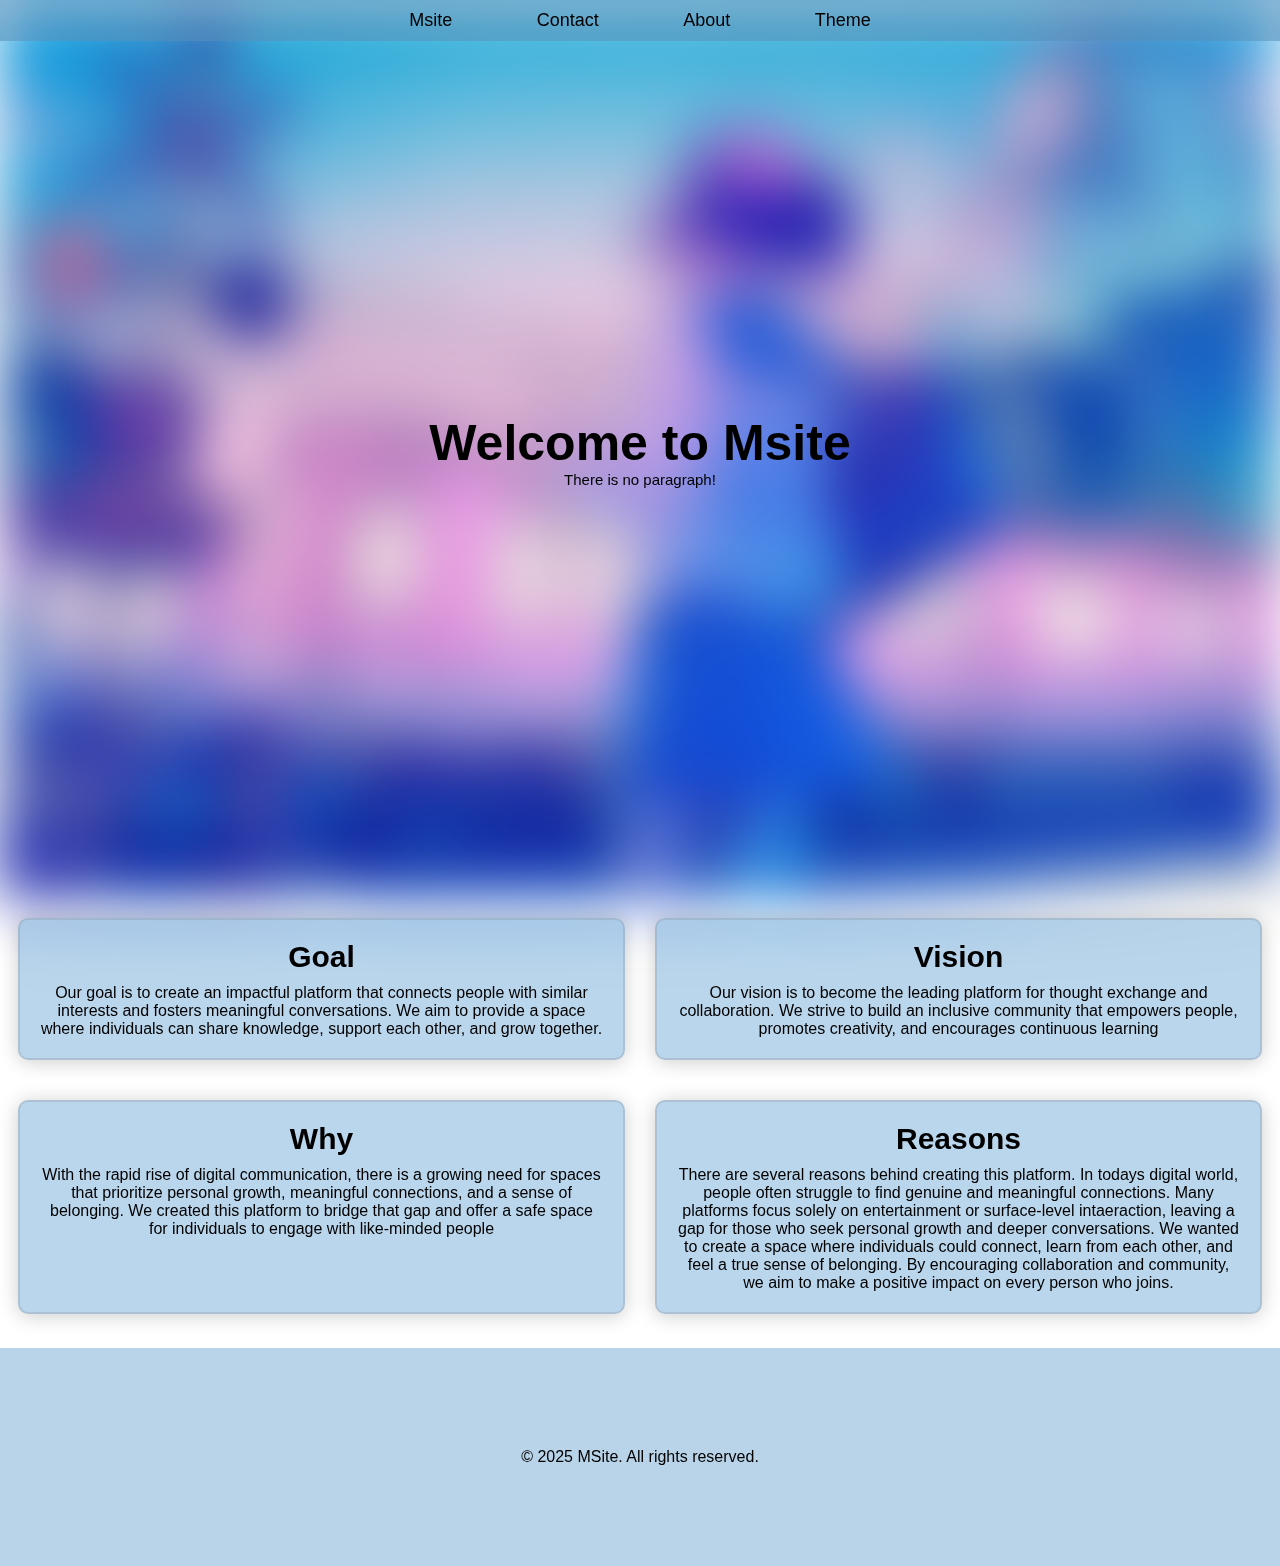
<file: index.html>
<!DOCTYPE html>
<html lang="en">
<head>
    <meta charset="UTF-8">
    <meta name="viewport" content="width=device-width, initial-scale=1.0">
    <title>Msite</title>
    <link rel="icon" href="favicon.png" type="image/png">
    <link rel="stylesheet" href="style.css">
    <script src="script.js" defer></script>
</head>
<body>
    <nav>
        <ul>
            <li><a href="index.html">Msite</a></li>
            <li><a href="#">Contact</a></li>
            <li><a href="about.html">About</a></li>
            <li><a id="theme">Theme</a></li>
        </ul>
    </nav>

    <header class="welcome">
        <h1>Welcome to Msite</h1>
        <p>There is no paragraph!</p>
    </header>
    
    <div class="sections">
    <section>
        <h2>Goal</h2>
        <p>Our goal is to create an impactful platform that connects people 
            with similar interests and fosters meaningful conversations. 
            We aim to provide a space where individuals can share knowledge, support each other, 
            and grow together.</p>
    </section>

    <section>
        <h2>Vision</h2>
        <p>Our vision is to become the leading platform for thought exchange and collaboration. We strive to build an inclusive community that empowers people, promotes creativity, and encourages continuous learning</p>
    </section>

    <section>
        <h2>Why</h2>
        <p>With the rapid rise of digital communication, there is a growing need for spaces that prioritize personal growth, meaningful connections, and a sense of belonging. We created this platform to bridge that gap and offer a safe space for individuals to engage with like-minded people</p>
    </section>

    <section>
        <h2>Reasons</h2>
        <p>There are several reasons behind creating this platform. In todays digital world, people often struggle to find genuine and meaningful connections. Many platforms focus solely on entertainment or surface-level intaeraction, leaving a gap for those who seek personal growth and deeper conversations. We wanted to create a space where individuals could connect, learn from each other, and feel a true sense of belonging. By encouraging collaboration and community, we aim to make a positive impact on every person who joins.</p>
    </section>
    </div>

    <footer>
        <p>&copy; 2025 MSite. All rights reserved.</p>
    </footer>
</body>
</html>
</file>
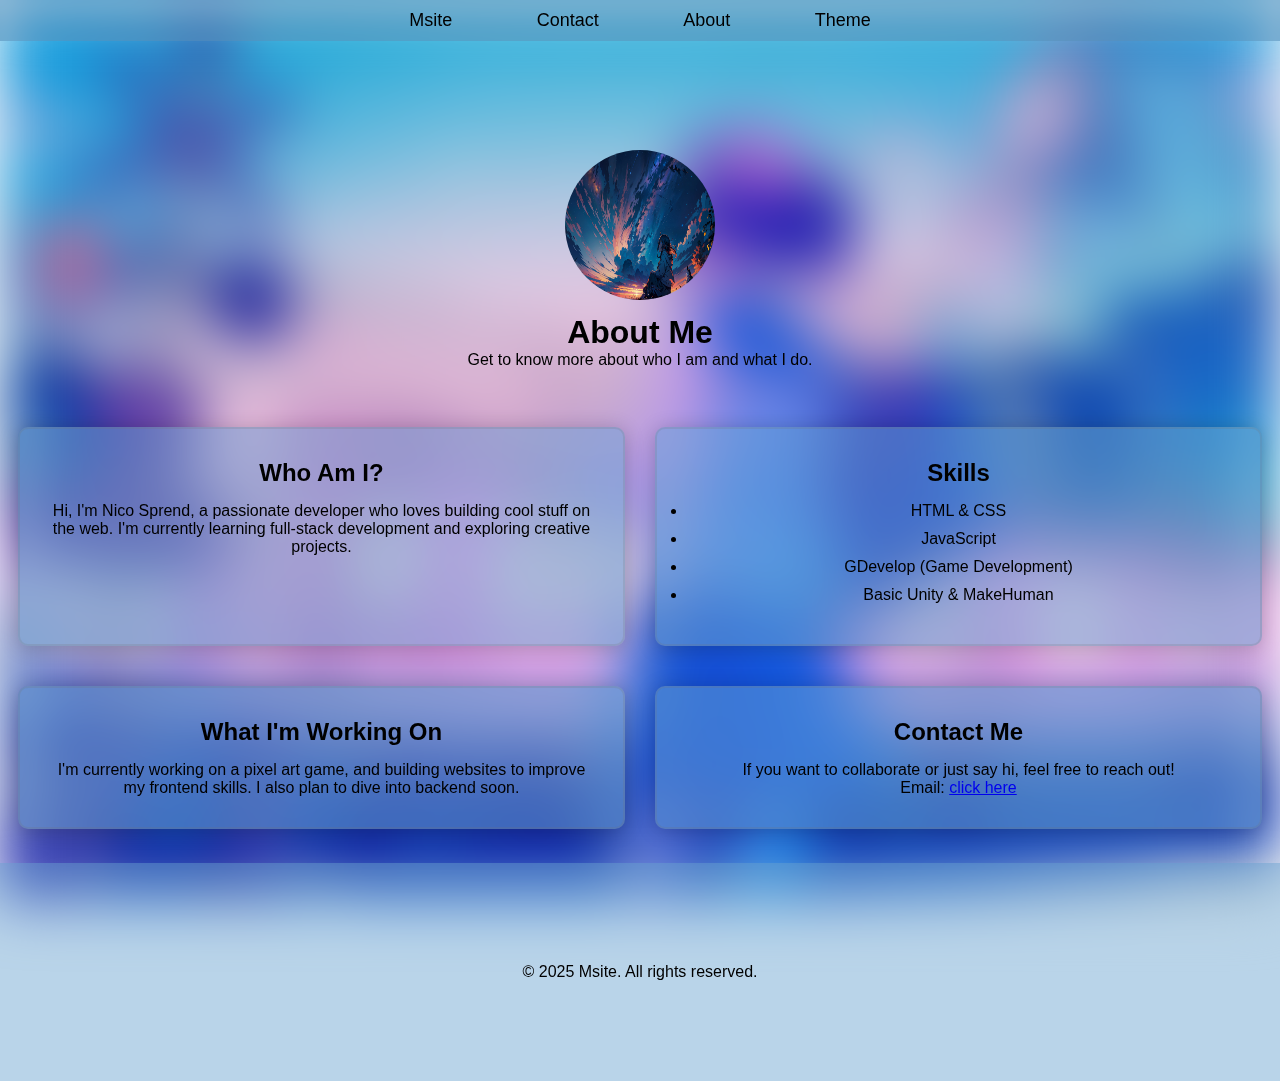
<file: about.html>
<!DOCTYPE html>
<html lang="en">
<head>
    <meta charset="UTF-8">
    <meta name="viewport" content="width=device-width, initial-scale=1.0">
    <title>About</title>
    <link rel="stylesheet" href="about.css">
    <script src="script.js" defer></script>
</head>
<body>
    <nav>
        <ul>
            <li><a href="index.html">Msite</a></li>
            <li><a href="#">Contact</a></li>
            <li><a href="about.html">About</a></li>
            <li><a id="theme">Theme</a></li>
        </ul>
    </nav>
    <header>
        <img src="bg2.jpg" alt="Profile Picture" width="150" height="150" style="border-radius: 50%;">
        <h1>About Me</h1>
        <p>Get to know more about who I am and what I do.</p>
      </header>
    
      <div class="sections">
        <section>
          <h2>Who Am I?</h2>
          <p>Hi, I'm Nico Sprend, a passionate developer who loves building cool stuff on the web. I'm currently learning full-stack development and exploring creative projects.</p>
        </section>
      
        <section>
          <h2>Skills</h2>
          <ul>
            <li>HTML & CSS</li>
            <li>JavaScript</li>
            <li>GDevelop (Game Development)</li>
            <li>Basic Unity & MakeHuman</li>
          </ul>
        </section>
      
        <section>
          <h2>What I'm Working On</h2>
          <p>I'm currently working on a pixel art game, and building websites to improve my frontend skills. I also plan to dive into backend soon.</p>
        </section>
      
        <section>
          <h2>Contact Me</h2>
          <p>If you want to collaborate or just say hi, feel free to reach out!</p>
          <p>Email: <a href="mailto:nicosprend577@gmail.com">click here</a></p>
        </section>
    </div>
      <footer>
        <p>&copy; 2025 Msite. All rights reserved.</p>
      </footer>    
</body>
</html>
</file>
<file: style.css>
*{
    padding: 0;
    margin: 0;
    box-sizing: border-box;
    font-family: Arial, sans-serif;
}

body{
    position: relative;
    margin: 0;
    padding: 0;
    color: black;
    text-align: center;
    overflow-x: hidden;
}

body.dark-mode {
    color: white;
}

body::before {
    content: "";
    position: fixed;
    top: 0;
    left: 0;
    width: 100%;
    height: 100%;
    background-image: url('bg1.png');
    background-size: cover;
    background-position: center;
    filter: blur(30px);
    z-index: -1;
}

body.dark-mode::before {
    background-image: url('bg2.jpg');
}

body, body::before {
    transition: background-image 0.5s ease, color 0.3s ease;
}

nav{
    background-color: rgba(83, 135, 177, 0.466);
    backdrop-filter: blur(10px);
    padding: 10px;
    position: fixed;
    width: 100%;
    top: 100;
    z-index: 100;
    transition: backdrop-filter 0.3 ease-in-out;
}

body.dark-mode nav{
    background: rgba(0, 35, 100, 0.651);
}

nav ul{
    list-style: none;
    padding: 0;
}

nav ul li{
    display: inline;
    margin: 40px;
}

nav ul li a{
    color: black;
    text-decoration: none;
    font-size: 18px;
    transition: color 0.3s ease-in-out, transform 0.2s ease-in-out;
}

body.dark-mode nav ul li a {
    color: white;
}

nav ul li a:hover{
    color: rgb(83, 5, 102);
}

.welcome{
    height: auto;
    min-height: 100vh;
    display: flex;
    flex-direction: column;
    align-items: center;
    justify-content: center;
    text-align: center;
    padding: 30px;
    overflow: auto;
}

.welcome h1{
    font-size: 50px;
}

.welcome p{
    font-size: 15px;
    overflow-wrap: break-word;
    line-height: 1;
}

section{
    padding: 30px;
    margin: 10px 10px 20px;
}

.sections{
    display: grid;
    grid-template-columns: 1fr 1fr;
    gap: 10px;
    margin: 8px;
}

.sections section{
    background-color: rgba(108, 167, 214, 0.466);
    backdrop-filter: blur(20px);
    padding: 20px;
    border-radius: 10px;
    border: 2px solid rgba(114, 114, 114, 0.2);
    box-shadow: 0 2px 20px rgba(0, 0, 0, 0.2);
}

body.dark-mode .sections section{
    background: rgba(0, 35, 100, 0.404);
}

.sections section:hover{
    background-color: rgba(127, 186, 235, 0.603);
    transform: scale(1.01);
    transition: 0.3s ease-in-out;
}

body.dark-mode .sections section:hover{
    background-color: rgba(0, 23, 66, 0.486);
}

.sections section h2 {
    font-size: 30px;
    padding: 0 0 10px;
}

footer {
    background: rgba(106, 162, 207, 0.466);
    padding: 100px;
    margin-top: 14px;
}

body.dark-mode footer{
    background: rgba(0, 35, 100, 0.651);
}

@media (max-width: 500px){
    .sections{
        grid-template-columns: 1fr;
    }
  
    nav ul li{
      margin: 10px;
    }
  
}
</file>
<file: about.css>
*{
   padding: 0;
   margin: 0;
   box-sizing: border-box;
   font-family: Arial, sans-serif;
}

  /* Body styles */
  body {
    position: relative;
    margin: 0;
    padding: 0;
    color: black;
    text-align: center;
    overflow-x: hidden;
  }

  body.dark-mode {
    color: white;
}

body::before {
    content: "";
    position: fixed;
    top: 0;
    left: 0;
    width: 100%;
    height: 100%;
    background-image: url('bg1.png');
    background-size: cover;
    background-position: center;
    filter: blur(30px);
    z-index: -1;
}

body.dark-mode::before {
    background-image: url('bg2.jpg');
}

body, body::before {
    transition: background-image 0.5s ease, color 0.3s ease;
}

nav{
    background-color: rgba(83, 135, 177, 0.466);
    backdrop-filter: blur(10px);
    padding: 10px;
    position: fixed;
    width: 100%;
    top: 0;
    z-index: 100;
    transition: backdrop-filter 0.3 ease-in-out;
}

body.dark-mode nav{
    background: rgba(0, 35, 100, 0.651);
}

nav ul{
    list-style: none;
    padding: 0;
}

nav ul li{
    display: inline;
    margin: 40px;
}

nav ul li a{
    color: black;
    text-decoration: none;
    font-size: 18px;
    transition: color 0.3s ease-in-out, transform 0.2s ease-in-out;
}

body.dark-mode nav ul li a {
    color: white;
}

nav ul li a:hover{
    color: rgb(83, 5, 102);
}

header{
   padding: 150px 20px 40px;
}

header img{
  align-items: center;
}

header h1{
  margin-top: 10px;
}
    
section{
  padding: 30px;
  margin: 10px 10px 20px;
}

.sections{
  display: grid;
  grid-template-columns: 1fr 1fr;
  gap: 10px;
  margin: 8px;
}

.sections section{
  background-color: rgba(108, 167, 214, 0.466);
  backdrop-filter: blur(20px);
  padding: 30px;
  border-radius: 10px;
  border: 2px solid rgba(114, 114, 114, 0.2);
  box-shadow: 0 2px 20px rgba(0, 0, 0, 0.2);
}

.sections section h2{
  margin-bottom: 15px;
}

.sections section ul li{
  margin-bottom: 10px;
}

body.dark-mode .sections section{
  background-color: rgba(0, 23, 66, 0.486);
}

footer {
  background: rgba(106, 162, 207, 0.466);
  padding: 100px;
  margin-top: 14px;
}

body.dark-mode footer{
  background: rgba(0, 35, 100, 0.651);
}

@media (max-width: 500px){
  .sections{
      grid-template-columns: 1fr;
  }

  nav ul li{
    margin: 10px;
  }
   
  footer {
    padding: 60px;
  }
}
</file>
